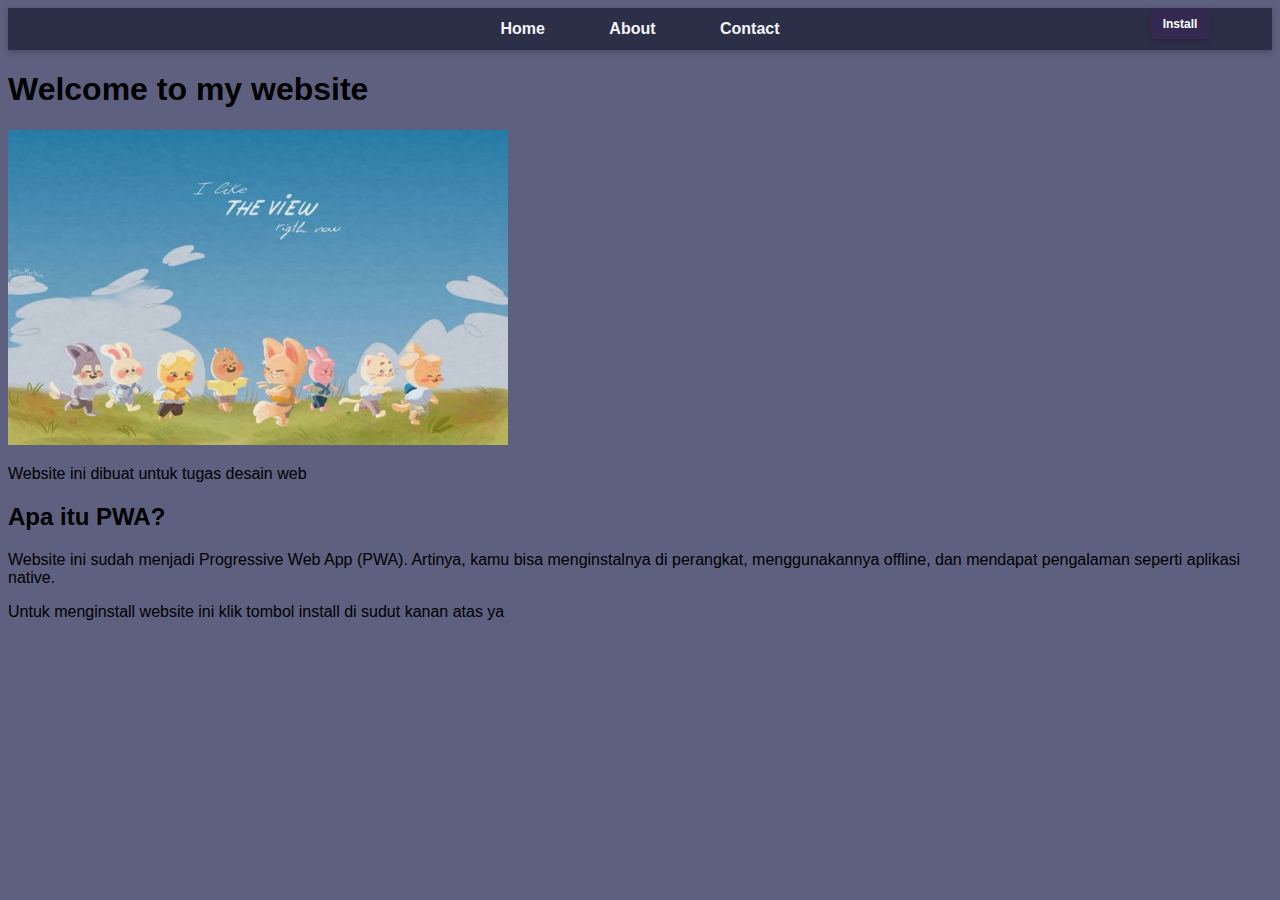
<file: index.html>
<!DOCTYPE html>
<html lang="id">
<head>
  <meta charset="UTF-8">
  <title>Home</title>
  <link rel="stylesheet" href="style.css">
  <link rel="manifest" href="manifest.json">
  <meta name="theme-color" content="#2196f3">
</head>
<body>
  <nav>
    <a href="index.html">Home</a>
    <a href="about.html">About</a>
    <a href="contact.html">Contact</a>
  </nav>

  <h1>Welcome to my website</h1>
  <button id="installBtn">Install</button>

  <img src="skzoo.jpg" alt="Skzoo" width="500">
  <p>Website ini dibuat untuk tugas desain web</p>

  
  <section>
    <h2>Apa itu PWA?</h2>
    <p>Website ini sudah menjadi Progressive Web App (PWA). 
       Artinya, kamu bisa menginstalnya di perangkat, 
       menggunakannya offline, dan mendapat pengalaman seperti aplikasi native.</p>

       <p>Untuk menginstall website ini klik tombol install di sudut kanan atas ya</p>
  </section>
  


<script src="app.js"></script>


</body>
</html>
</file>
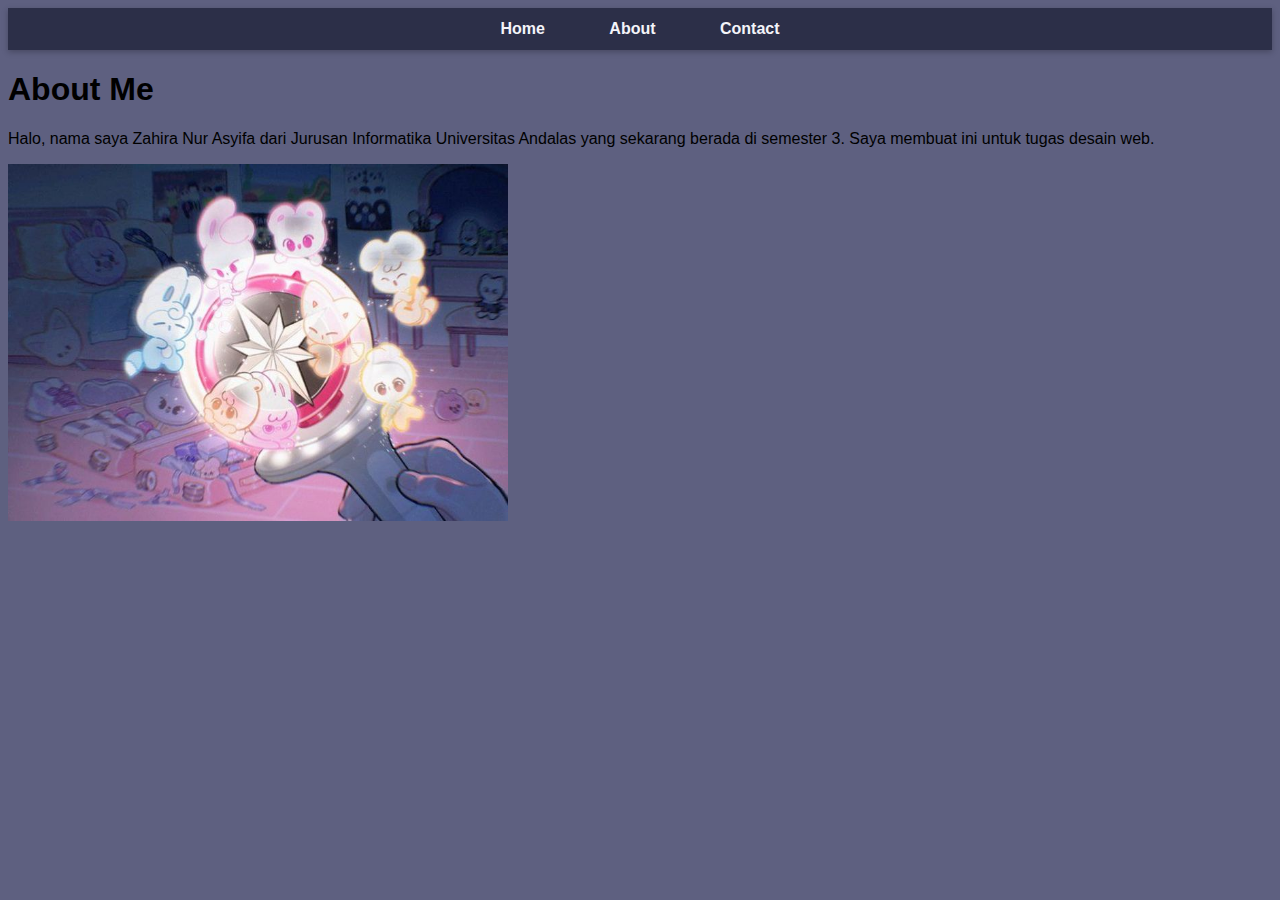
<file: about.html>
<!DOCTYPE html>
<html lang="id">
<head>
  <meta charset="UTF-8">
  <title>About</title>
  <link rel="stylesheet" href="style.css">
  <link rel="manifest" href="manifest.json">
  <meta name="theme-color" content="#2196f3">
</head>
<body>
  <nav>
    <a href="index.html">Home</a>
    <a href="about.html">About</a>
    <a href="contact.html">Contact</a>
  </nav>

  <h1>About Me</h1>
  <p>Halo, nama saya Zahira Nur Asyifa dari 
     Jurusan Informatika Universitas Andalas 
     yang sekarang berada di semester 3. 
     Saya membuat ini untuk tugas desain web.
  </p>
  <img src="Skz.jpg" alt="Skzoo nachimbong" width="500">

  <script>
    if ("serviceWorker" in navigator) {
      navigator.serviceWorker.register("/service-worker.js")
        .then(() => console.log("Service Worker registered"))
        .catch(err => console.error("SW registration failed:", err));
    }
  </script>
</body>
</html>
</file>
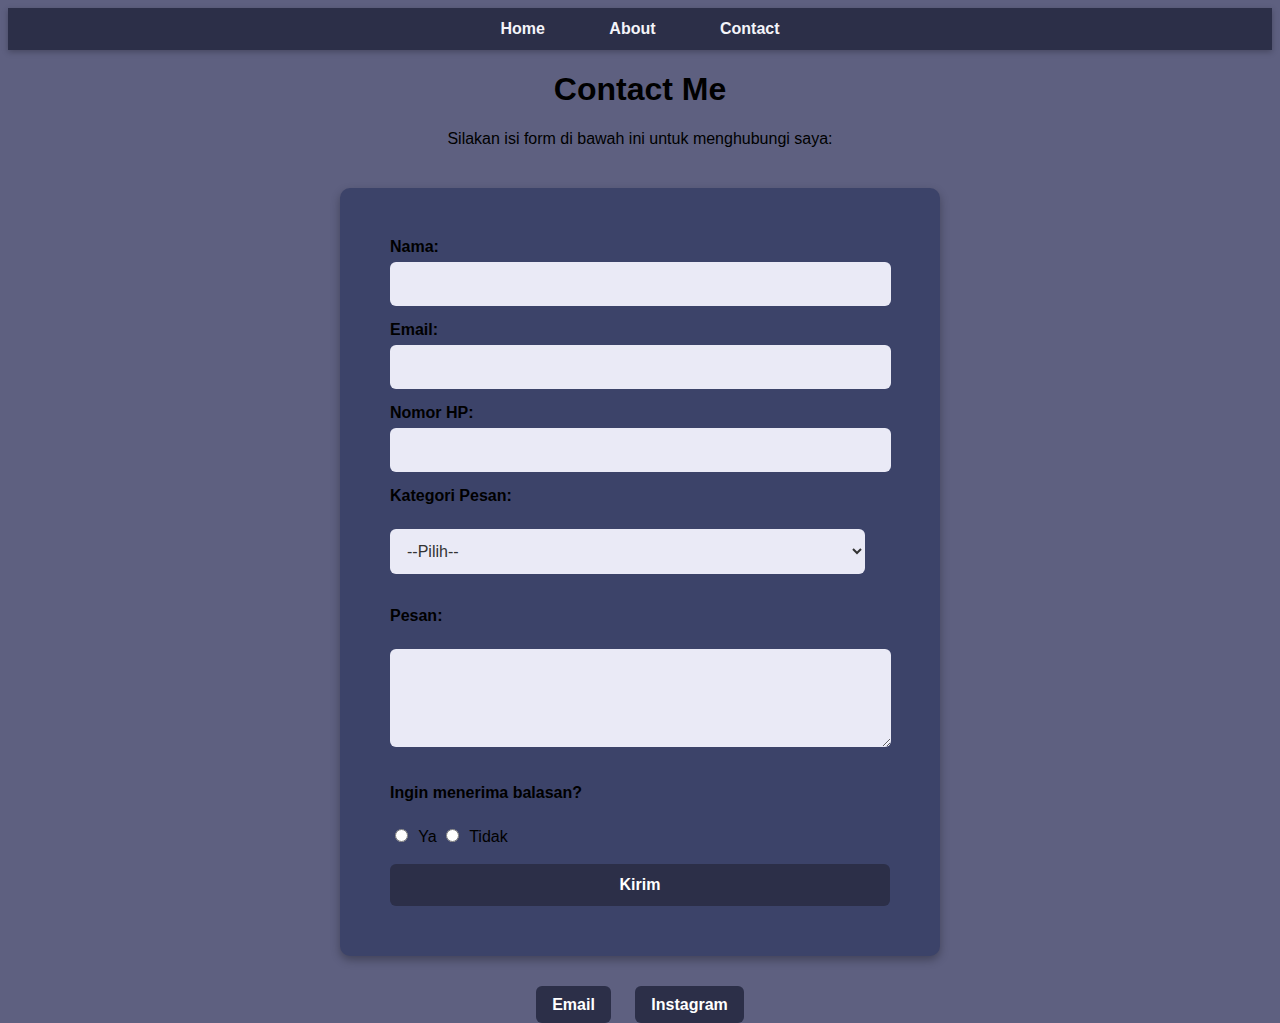
<file: contact.html>
<!DOCTYPE html>
<html lang="id">
<head>
  <meta charset="UTF-8">
  <title>Contact</title>
  <link rel="stylesheet" href="style.css">
  <link rel="manifest" href="manifest.json">
  <meta name="theme-color" content="#2196f3">
</head>
<body>
  <nav>
    <a href="index.html">Home</a>
    <a href="about.html">About</a>
    <a href="contact.html">Contact</a>
  </nav>

  <div class="contact-header">
    <h1>Contact Me</h1>
    <p>Silakan isi form di bawah ini untuk menghubungi saya:</p>
  </div>

  <form id="contactForm" onsubmit="submitForm(event)">
    <label>Nama:</label>
    <input type="text" name="name" required>
    <label>Email:</label>
    <input type="email" name="email" required>
    
    <label>Nomor HP:</label>
    <input type="text" name="phone" pattern="[0-9]{10,13}" required>

    <label for="category">Kategori Pesan:</label><br>
    <select id="category" name="category" required>
      <option value="">--Pilih--</option>
      <option value="pertanyaan">Pertanyaan</option>
      <option value="saran">Saran</option>
      <option value="masalah">Masalah</option>
    </select><br><br>

    <label for="message">Pesan:</label><br>
    <textarea id="message" name="message" rows="4" required></textarea><br><br>

    <label>Ingin menerima balasan?</label><br>
    <input type="radio" id="yes" name="reply" value="ya" required> Ya
    <input type="radio" id="no" name="reply" value="tidak"> Tidak<br><br>

    <button type="submit">Kirim</button>
  </form>

  <div class="social-links">
    <a href="mailto:zahirasyifa456@gmail.com">Email</a>
    <a href="https://www.instagram.com/za_niverse/">Instagram</a>
  </div>

  <script>
    function submitForm(event) {
      event.preventDefault(); 
      alert("Form berhasil dikirim!");
      document.getElementById("contactForm").reset();
    }

    if ("serviceWorker" in navigator) {
      navigator.serviceWorker.register("/service-worker.js")
        .then(() => console.log("Service Worker registered"))
        .catch(err => console.error("SW registration failed:", err));
    }
  </script>
</body>
</html>
</file>
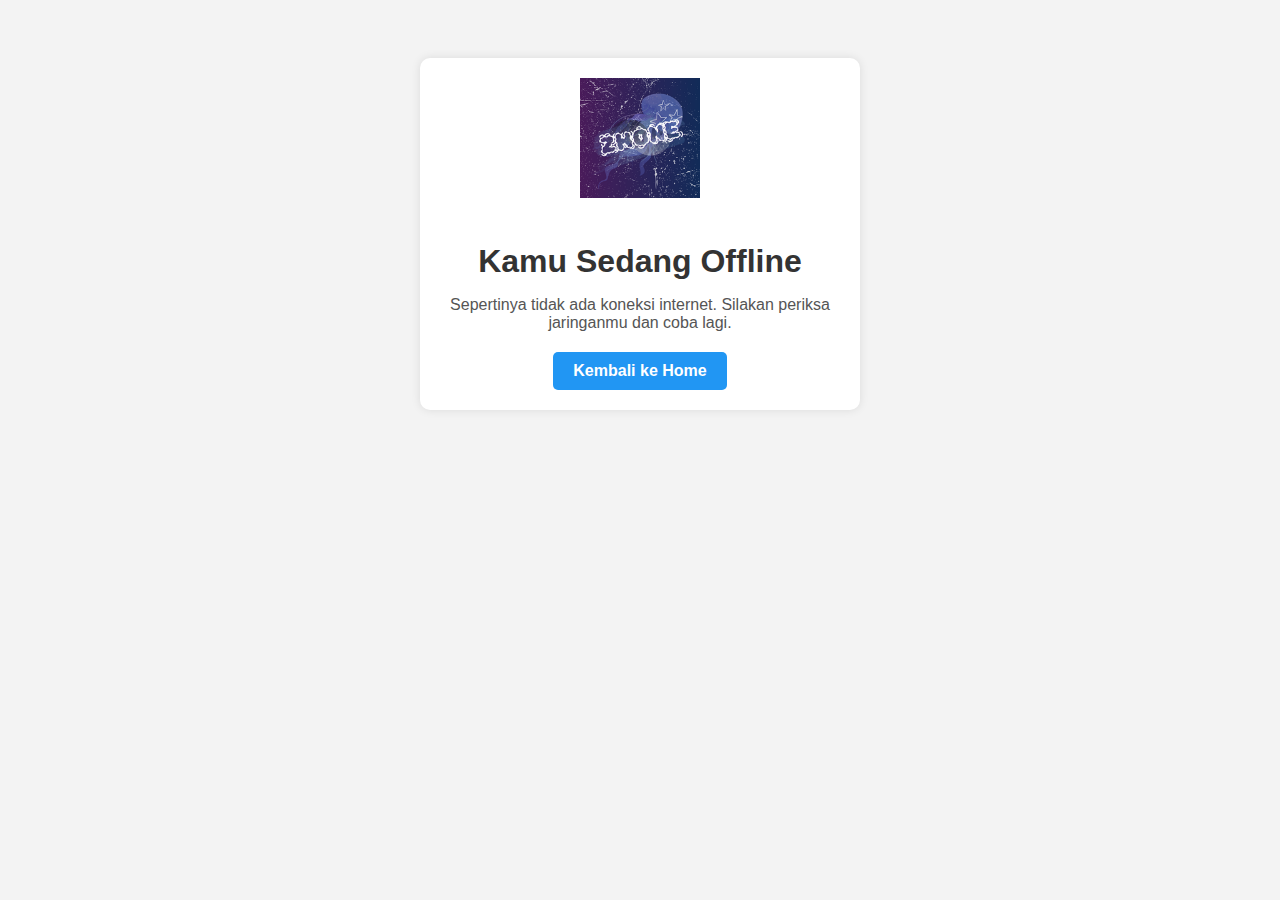
<file: offline.html>
<!DOCTYPE html>
<html lang="id">
<head>
  <meta charset="UTF-8">
  <meta name="viewport" content="width=device-width, initial-scale=1.0">
  <title>Offline Mode</title>
  <link rel="stylesheet" href="style.css">
  <style>
    body {
      font-family: 'Tahoma', sans-serif;
      background-color: #f3f3f3;
      text-align: center;
      padding: 50px;
    }
    .offline-container {
      max-width: 400px;
      margin: auto;
      padding: 20px;
      background: white;
      border-radius: 10px;
      box-shadow: 0 0 10px rgba(0,0,0,0.1);
    }
    .offline-container img {
      width: 120px;
      margin-bottom: 20px;
    }
    h1 {
      color: #333;
      margin-bottom: 15px;
    }
    p {
      color: #555;
      margin-bottom: 20px;
    }
    a {
      display: inline-block;
      background: #2196f3;
      color: white;
      padding: 10px 20px;
      border-radius: 5px;
      text-decoration: none;
      font-weight: bold;
    }
    a:hover {
      background: #0d47a1;
    }
  </style>
</head>
<body>
  <div class="offline-container">
    <img src="icons/iconjf.png" alt="Offline Icon">
    <h1>Kamu Sedang Offline</h1>
    <p>Sepertinya tidak ada koneksi internet. Silakan periksa jaringanmu dan coba lagi.</p>
    <a href="index.html">Kembali ke Home</a>
  </div>
</body>
</html>
</file>
<file: style.css>
body {
        font-family: 'Tahoma', sans-serif;
        background-color: rgb(94, 96, 128);
    }
    nav {
  background: #2c2f48;
  padding: 12px;
  text-align: center;
  box-shadow: 0 2px 6px rgba(0,0,0,0.25);
}

nav a {
  color: #f4f4f9;
  text-decoration: none;
  margin: 0 20px;
  font-weight: 600;
  transition: color 0.3s;
}

nav a:hover {
  color: #a5b4fc;
}
    a{ 
    padding: 10px;
    border-radius: 5px;
    text-decoration: none;
    color: rgb(191, 182, 182);
    font-weight: bold;
    }
 



/* ========== HEADER ========== */
.header {
  text-align: center;
  padding: 50px 20px;
}

.header h1 {
  font-size: 2.5rem;
  margin-bottom: 10px;
}

.header p {
  font-size: 1.1rem;
  color: #e0e0e0;
}
#installBtn {
  position: absolute;      /* biar bisa ditempatkan bebas */
  top: 9px;               /* jarak dari atas halaman */
  right: 70px;             /* jarak dari sisi kanan */
  width: 60px;             /* ukuran tombol kecil */
  height: 30px;
  border: none;
  background: #342a51;     /* warna biru */
  color: white;            /* ikon/teks putih */
  font-size: 12px;
  text-align: center;
  cursor: pointer;
  display: flex;
  align-items: center;
  justify-content: center; /* biar ikon pas di tengah */
  box-shadow: 0 2px 6px rgba(0,0,0,0.2);
}

#installBtn:hover {
  background: #6555ae;    /* warna lebih gelap saat hover */
}


    /* Bisa juga pakai ikon biar lebih ringkas */
    #installBtn.small {
      padding: 6px;
      font-size: 16px;
      border-radius: 50%;
      width: 35px;
      height: 35px;
    }


/* ========== CONTENT ========== */
.content {
  max-width: 800px;
  margin: 30px auto;
  padding: 20px;
  background: rgba(255,255,255,0.08);
  border-radius: 10px;
  box-shadow: 0 4px 12px rgba(0,0,0,0.2);
}

.content h1, 
.content h2 {
  text-align: center;
  margin-bottom: 20px;
}

.content p {
  line-height: 1.6;
  text-align: center;
}

/* ========== IMAGE ========== */
.profile-img {
  display: block;
  margin: 20px auto;
  max-width: 400px;
  width: 100%;
  border-radius: 10px;
  box-shadow: 0 4px 10px rgba(0,0,0,0.3);
}

/* ========== FORM ========== */
form {
  background: #3c4369;
  padding: 50px;
  border-radius: 10px;
  width: 500px;
  margin: 40px auto;
  box-shadow: 0 4px 10px rgba(0,0,0,0.3);
}

label {
  font-weight: 600;
  display: block;
  margin-bottom: 6px;
}

input[type="text"],
input[type="email"],
select,
textarea {
  width: 95%;
  padding: 13px;
  margin-bottom: 15px;
  border: none;
  border-radius: 6px;
  font-family: inherit;
  font-size: 1rem;
  background: #eaeaf6;
  color: #333;
}

textarea {
  resize: vertical;
}

input[type="radio"] {
  margin-right: 6px;
}

button {
  background: #2c2f48;
  color: #fff;
  padding: 12px;
  border: none;
  border-radius: 6px;
  cursor: pointer;
  width: 100%;
  font-size: 1rem;
  font-weight: bold;
  transition: background 0.3s;
}

button:hover {
  background: #464a6e;
}

/* ========== SOCIAL LINKS ========== */
.social-links {
  text-align: center;
  margin-top: 30px;
}

.social-links a {
  margin: 0 10px;
  padding: 10px 16px;
  background: #2c2f48;
  color: white;
  border-radius: 6px;
  text-decoration: none;
  transition: all 0.3s;
}

.social-links a:hover {
  background: #fff;
  color: #2c2f48;
  font-weight: bold;
}

.contact-header {
    text-align: center;
    margin-bottom: 20px;

}


/* ========== RESPONSIVE ========== */
@media (max-width: 600px) {
  nav a {
    display: inline-block;
    margin: 10px;
  }

  .header h1 {
    font-size: 2rem;
  }

  form {
    width: 90%;
  }
}
</file>
